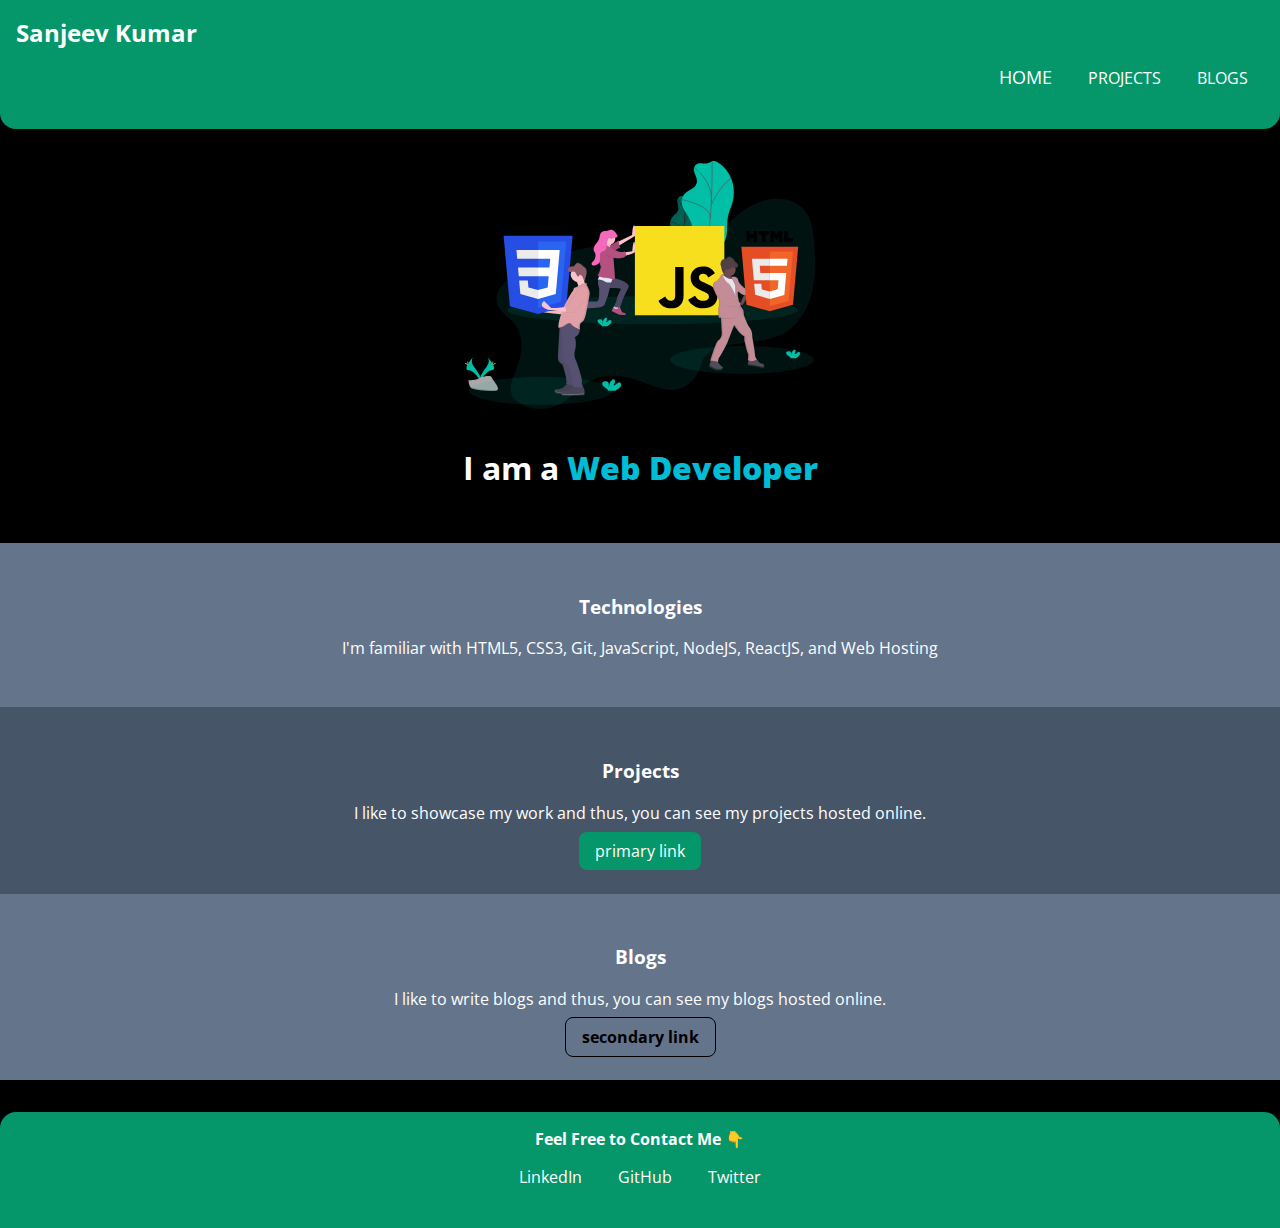
<file: index.html>
<!DOCTYPE html>
<html lang="en">
  <head>
    <meta charset="UTF-8" />
    <meta http-equiv="X-UA-Compatible" content="IE=edge" />
    <meta name="viewport" content="width=device-width, initial-scale=1.0" />
    <title>Component Libary</title>
    <link rel="stylesheet" href="style.css" />
  </head>
  <body>
    <!-- 
    <h2>@nav</h2> -->

    <nav class="navigation container">
      <div class="nav-brand">Sanjeev Kumar</div>

      <ul class="nav-pills">
        <li class="list-inline-item">
          <a class="link link-active" href="./index.html">HOME</a>
        </li>
        <li class="list-inline-item">
          <a class="link" href="./projects.html">PROJECTS</a>
        </li>
        <li class="list-inline-item">
          <a class="link" href="./blogs.html">BLOGS</a>
        </li>
      </ul>
    </nav>

    <!-- <h2>@header</h2> -->

    <header class="hero">
      <img
        class="hero-img"
        src="./undraw_static_assets_rpm6.svg"
        alt="It's an image"
      />
      <h1 class="hero-heading">
        I am a <strong style="color: #00bcd4">Web Developer</strong>
      </h1>
    </header>

    <!-- <hr> -->

    <!-- <h2>@section</h2> -->

    <section class="section white">
      <div class="container container-center">
      <h3>Technologies</h3>
      <p>
        I'm familiar with HTML5, CSS3, Git, JavaScript, NodeJS, ReactJS, and Web
        Hosting
      </p>
      </div>
 
    </section>

    <section class="section ow">
      <div class="container container-center">
      <h3>Projects</h3>
      <p>
        I like to showcase my work and thus, you can see my projects hosted online.
      </p>
      <a href="" class="link primary-link">primary link</a>
      </div>

    </section>

    <section class="section white">
      <div class="contaier container-center">
      <h3>Blogs</h3>
      <p>
        I like to write blogs and thus, you can see my blogs hosted online.
      </p>
      <a href="" class="link sec-link">secondary link</a>
      </div>
    </section>

   

    

    
    <!-- 
    <h2>@footer</h2> -->
    <footer class="footer container">
      <div class="header">Feel Free to Contact Me 👇</div>
      <ul class="social-links">
        <li class="list-inline-item">
          <a class="link link-inline-item" href="">LinkedIn </a>
        </li>
        <li class="list-inline-item">
          <a class="link link-inline-item" href="">GitHub</a>
        </li>
        <li class="list-inline-item">
          <a class="link link-inline-item" href="">Twitter</a>
        </li>
      </ul>
    </footer>

    <script>
       
    </script>
  </body>
</html>
</file>
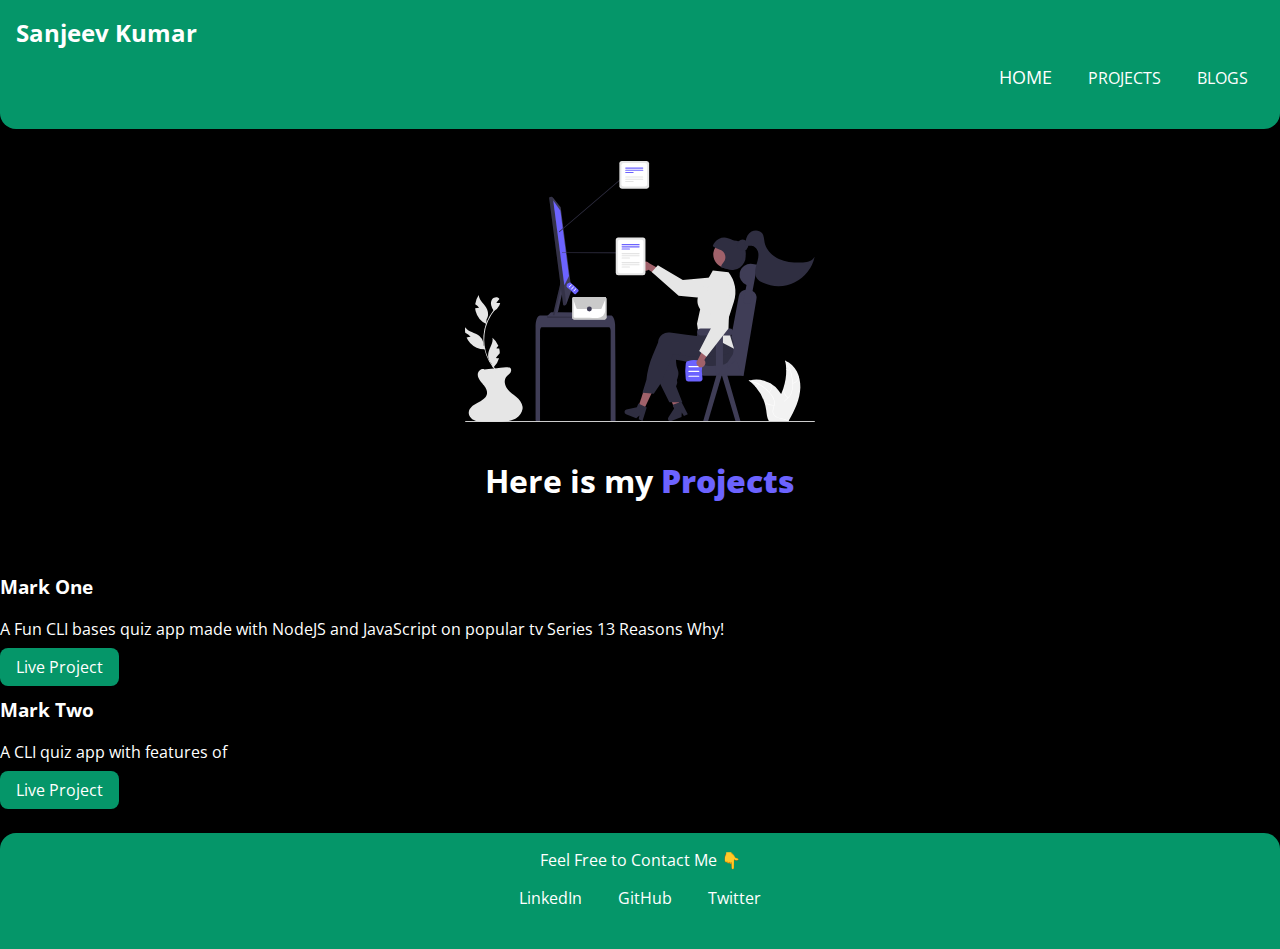
<file: projects.html>
<!DOCTYPE html>
<html lang="en">
<head>
    <meta charset="UTF-8">
    <meta http-equiv="X-UA-Compatible" content="IE=edge">
    <meta name="viewport" content="width=device-width, initial-scale=1.0">
    <title>Projects</title>
    <link rel="stylesheet" href="style.css" />
</head>
<body>
    <nav class="navigation container">
        <div class="nav-brand">Sanjeev Kumar</div>
  
        <ul class="nav-pills">
          <li class="list-inline-item">
            <a class="link link-active" href="./index.html">HOME</a>
          </li>
          <li class="list-inline-item">
            <a class="link" href="./projects.html">PROJECTS</a>
          </li>
          <li class="list-inline-item">
            <a class="link" href="./blogs.html">BLOGS</a>
          </li>
        </ul>
      </nav>

      <header class="hero">
        <img
          class="hero-img"
          src="./undraw_organizing_projects_re_9p1k.svg"
          alt="It's an image"
        />
        <h1 class="hero-heading">
          Here is my <strong style="color: #6C63FF">Projects</strong>
        </h1>
      </header>
 

 
      <section class="section one">
        <h3>Mark One</h3>
        <p>
           A Fun CLI bases quiz app made with NodeJS and JavaScript on popular tv Series 13 Reasons Why!
        </p>
        <a href="" class="link primary-link">Live Project</a>
        <a href="" class="link sec-link">View Source</a>
  

   
      </section>
  
      <section class="section two">
        <h3>Mark Two</h3>
        <p>
           A CLI quiz app with features of 
        </p>
        <a href="" class="link primary-link">Live Project</a>
        <a href="" class="link sec-link">View Source</a>
       
       
      </section>




      <footer class="footer container">
        <div>Feel Free to Contact Me 👇</div>
        <ul class="social-links">
          <li class="list-inline-item">
            <a class="link link-inline-item" href="">LinkedIn </a>
          </li>
          <li class="list-inline-item">
            <a class="link link-inline-item" href="">GitHub</a>
          </li>
          <li class="list-inline-item">
            <a class="link link-inline-item" href="">Twitter</a>
          </li>
        </ul>
      </footer>
</body>
</html>
</file>
<file: style.css>
@import url("https://fonts.googleapis.com/css2?family=Open+Sans:ital,wght@0,700;1,400&display=swap");


:root{
    --primary-color : #059669
    ;
    --section-nth : #475569 ;
}
body{
    font-family: 'Open Sans',sans-serif;
    background-color: black;
    color: white;
    margin: 0px;

}

hr{
    margin: 2rem 0rem;
}

/* container */

.container{

    /* padding short hand top right bottom left */
    /* padding-left: 1rem;
    padding-right: 1rem; */

    padding: 0rem 1rem;
}

.container-center{
    text-align: center;
    max-width: 600px;
    margin: 0 auto;


}

 /* navigation */

 .navigation{
    background-color: var(--primary-color);
    color: white;
    padding: 1rem;
    border-bottom-left-radius:  1rem;
    border-bottom-right-radius: 1rem;

}

.navigation .nav-brand{
    font-size: 1.5rem;
    font-weight: bold;
}

.navigation .nav-pills{
   text-align: right;
}

.navigation .link , .footer .link {
    color: white;
    text-align: right;
}

.navigation .link-active{
    font-size: 1.1rem;
    /* color: blue; */

}


/* hero header */

.hero{
    padding: 2rem;
}

.hero .hero-img{
    max-width: 350px;
    display: block;
    margin:  auto;
}

.hero .hero-heading{
     padding-top: 1rem;
     text-align: center;
}

/* *links* */
.link{
    text-decoration: none;
    padding: 0.5rem 1rem;
    margin: 1rem 0rem;
}

.primary-link{
    background-color: var(--primary-color);
    border-radius: 0.5rem;
    color: white;
}

.sec-link{
    color: black;
    font-weight: bold;
    border-radius: 0.5rem;
    border: 1px solid black;
}

/* *list* */

.list-non-bullet{
    list-style: none;
}

.list-inline-item{

    display: inline-block;
    padding: 0rem 0rem 0.5rem;
}


/* section */

.section.white{
    /* text-align: center; */
    background-color: #64748b;
    /* color: black; */
    padding: 2rem;
    /* margin: 2rem 0rem; */
    /* border-radius: 0.5rem; */


}

.section.ow{
    background-color: var(--section-nth);
    padding: 2rem;
    /* margin: 2rem 0rem; */
    /* text-align: center; */
    
}

.footer{
    background-color: var(--primary-color);
    margin-top: 2rem;
    padding: 1rem;
    border-top-left-radius:  1rem;
    border-top-right-radius: 1rem;
    text-align: center;
}

.footer .header{
    font-weight: bold;
}
.footer ul{
    padding-inline-start: 0px;
}
</file>
